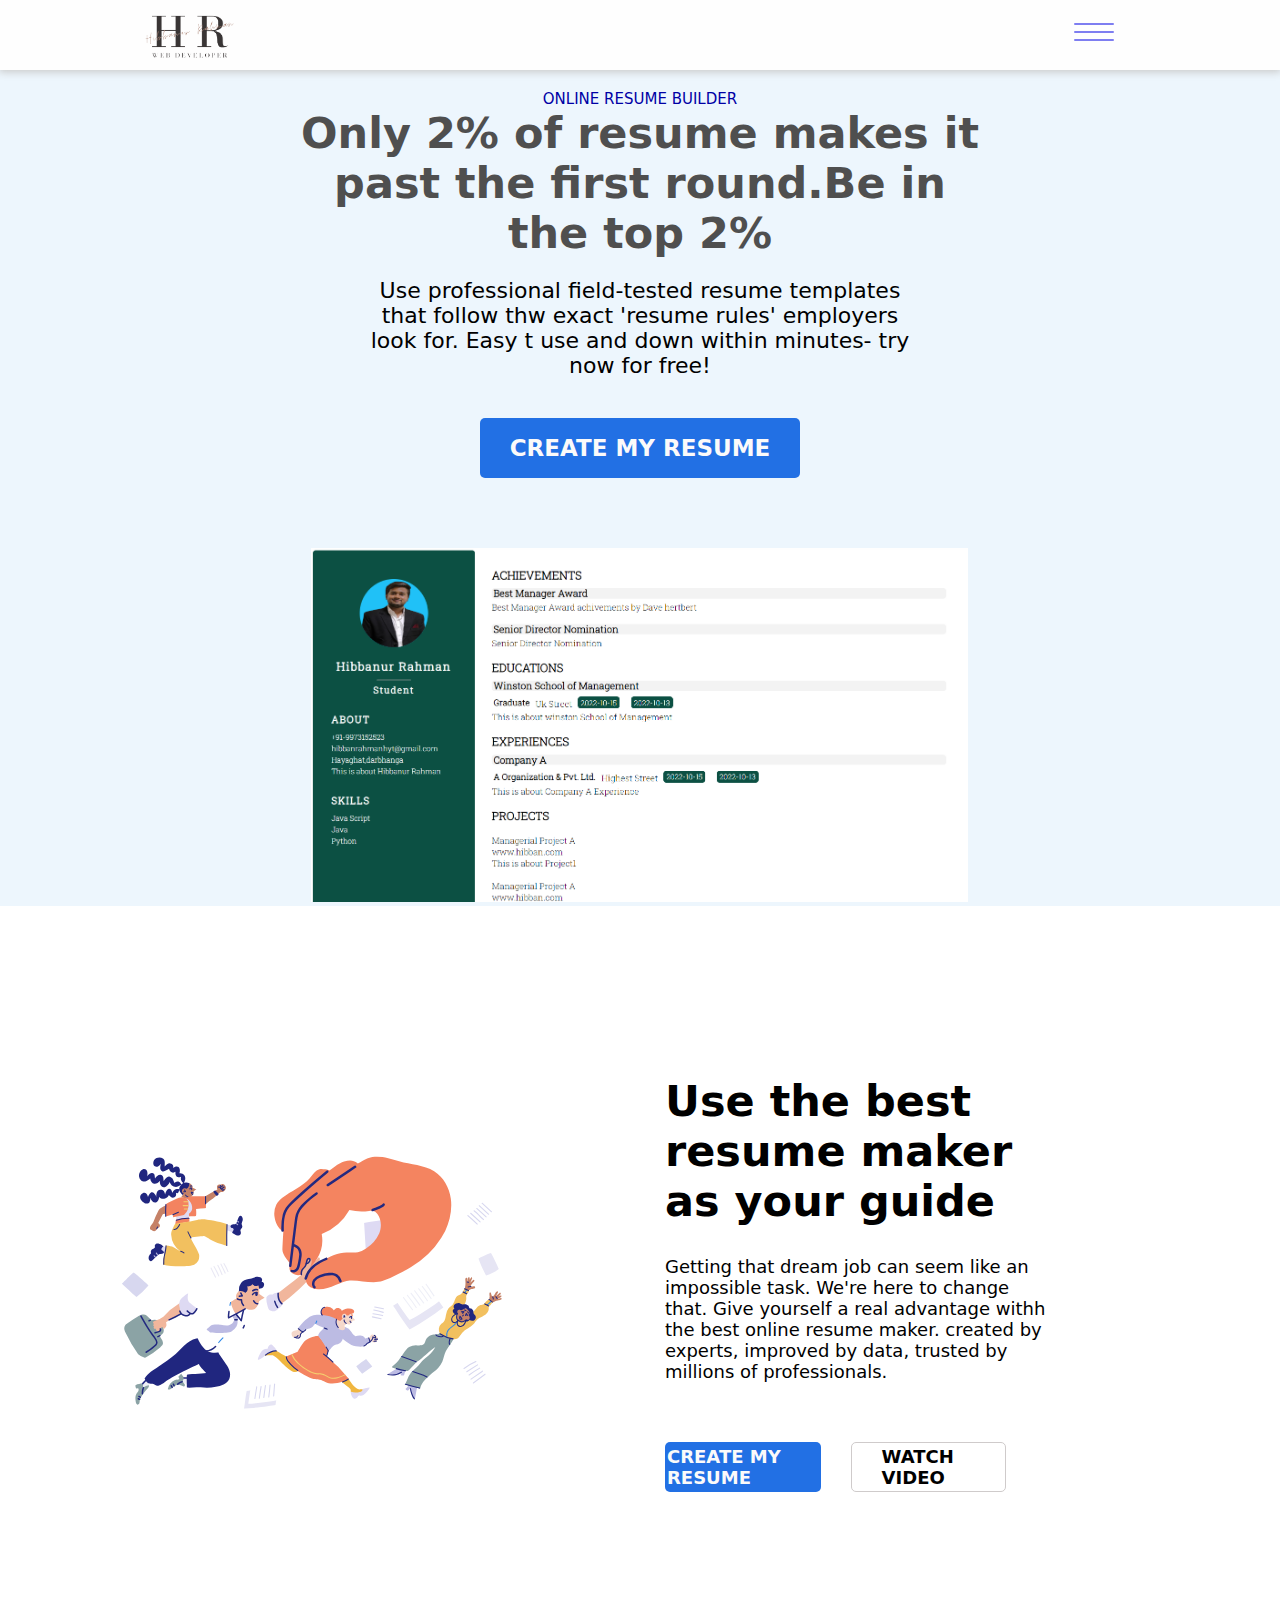
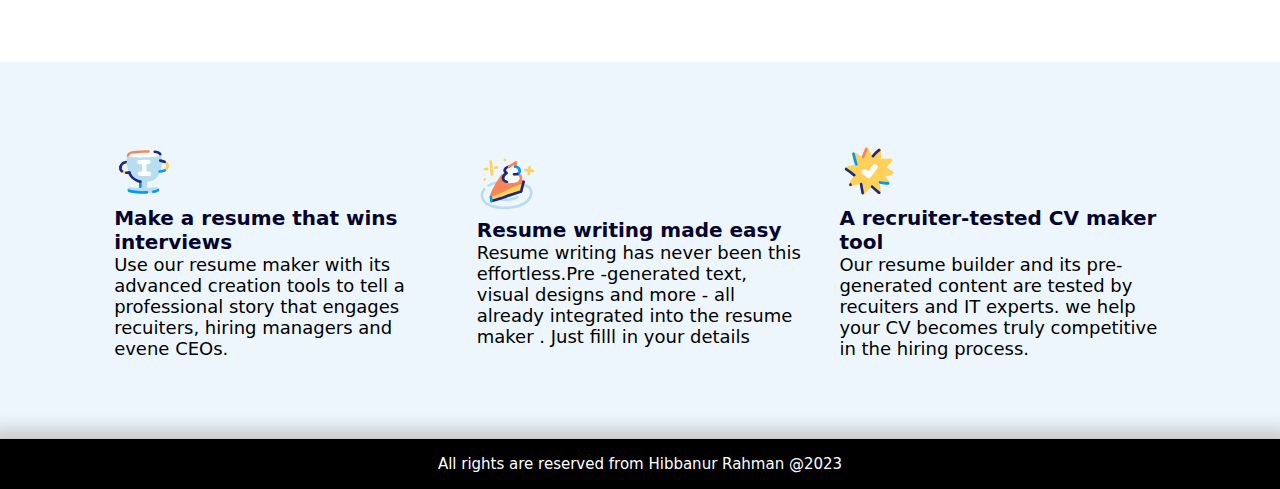
<file: index.html>
<!DOCTYPE html>
<html lang="en">
<head>
    <meta charset="UTF-8">
    <meta name="viewport" content="width=device-width, initial-scale=1.0">
    <title>Home of resume builder</title>

    <link rel="preconnect" href="https://fonts.googleapis.com">
    <link rel="preconnect" href="https://fonts.gstatic.com" crossorigin>
    <link
        href="https://fonts.googleapis.com/css2?family=Roboto+Slab:wght@200;300&family=Roboto:wght@300;400&display=swap"
        rel="stylesheet">


    <link rel="stylesheet" href="./css/home.css">
     <link rel="stylesheet" href="./css/responsive_home.css">

    <link href="https://cdnjs.cloudflare.com/ajax/libs/font-awesome/6.0.0/css/all.min.css" rel="stylesheet" />

</head>
<body>
    <div class="navbar" id="homeNav">
        <div class="navleft">
            <img src="./images/hibban-logo.png" alt="">
        </div>
        <div class="navright">
            <div class="hamburger">
                <div></div>
                <div></div>
                <div></div>
            </div>
            <div class="cross">
                <i class="fa fa-xmark"></i>
            </div>
        </div>
    </div>
    <div class="dialogbox">
        <div class="home">
            <p>Home</p>
        </div>
        <div class="logout">
            <p>logout</p>
        </div>
    </div>
    <div class="first-sec">
        <div class="content">
            <p>ONLINE RESUME BUILDER</p>
            <h1>Only 2% of resume makes it past the first round.Be in the top 2%</h1>
            <p>Use professional field-tested resume templates that follow thw exact 'resume rules' employers look for. Easy t use and down within minutes- try now for free!</p>
            <a href="./resume.html">
                <div class="createResume">
                
                    <p>CREATE MY RESUME</p>
                </div>
            </a>
            <div class="templateImg">
                <img src="./images/template1.png" alt="">
            </div>
        </div>
        

    </div>
    <div class="second-sec">
        <div class="second-right">
            <img src="./images/2nd-right.svg" alt="">
        </div>
        <div class="second-left">
            <h1>Use the best resume maker as your guide</h1>
            <p>Getting that dream job can seem like  an impossible task. We're here to change that. Give yourself a real advantage withh the best online resume maker. created by experts, improved by data, trusted by millions of professionals.</p>
            <div class="second-sec-lower">
                <a href="./resume.html">
                    <div class="createResume">
                    
                        <p>CREATE MY RESUME</p>
                    </div>
                </a>
                
                <div class="watchVideo">
                    <p>WATCH VIDEO</p>
                </div>
            </div>
            
        </div>
    </div>
    <div class="third-sec">
        <div class="third-content">
            <div class="third-sec-col-1">
                <img src="./images/third-col-1.svg" alt="">
                <h3>Make a resume that wins interviews</h3>
                <p>Use our resume maker with its advanced creation tools to tell a professional story that engages recuiters, hiring managers and evene CEOs.</p>
            </div>
            <div class="third-sec-col-2">
                <img src="./images/third-col-2.svg" alt="">
                <h3>Resume writing made easy</h3>
                <p>Resume writing has never been this effortless.Pre -generated  text, visual designs and more - all already integrated into the resume maker . Just filll in your details</p>
            </div>
            <div class="third-sec-col-3">
                <img src="./images/third-col-3.svg" alt="">
                <h3>A recruiter-tested CV maker tool</h3>
                <p>Our resume builder and its pre-generated content are tested by recuiters and IT experts. we help your CV becomes truly competitive in the hiring process.</p>
            </div>
        </div>
        
    </div>
    <div class="footer">
        <p>All rights are reserved from Hibbanur Rahman @2023</p>
    </div>

    <script src="./js/home.js"></script>
</body>
</html>
</file>
<file: css/home.css>
*{
    margin: 0;
    padding: 0;
    font-family: "TT Commons",system-ui, -apple-system, 'Segoe UI', Roboto,  Ubuntu, Cantarell,  "Noto Sans",sans-serif;

}
body{
    margin: 0;
    padding: 0;
    /* font-family: 'Roboto', sans-serif;
    font-family: 'Roboto Slab', serif; */
    font-family: "TT Commons",system-ui, -apple-system, 'Segoe UI', Roboto,  Ubuntu, Cantarell,  "Noto Sans",sans-serif;
    width: 100%;
    overflow-x: hidden;
}
.navbar{
    width:100%;
    height: 70px;
    display: flex;
    box-shadow: 0px 1px 8px 1px rgb(200, 200, 200);
    position: fixed;
    background-color: rgb(254, 254, 254);
}
.navleft{
    width: 30%;
    height: 100%;
    display: flex;
    align-items: center;
    justify-content: center;
}
.navleft img{
    width: 100px;
    height: 90%;

}
.navright{
    width: 57%;
    height: 90%;
    display: flex;
    align-items: center;
    justify-content: end;

}
.hamburger{
    width: 40px;
    height: 100%;
    display: flex;
    flex-direction: column;
    align-items: center;
    justify-content: center;
    cursor: pointer;
}
.hamburger div{
    width: 100%;
    height: 2px;
    background-color: rgb(126, 126, 241);
    margin: 3px;
    border-radius: 3px;
}
.cross{
    position: absolute;
    display: flex;
    align-items: center;
    width: 60px;
    justify-content: center;
    margin-left: 20px;
    cursor: pointer;
}
.cross i{
    font-size: 40px;
}
.details{
    width: 75%;
    margin:auto;
    padding-top: 90px;
}
.dialogbox{
    width: 150px;
    height: auto;
    background-color: rgb(246, 246, 246);
    position: fixed;
    z-index: 2;
    float: right;
    top: 50px;
    right: 185px;
    display: flex;
    flex-direction: column;
    align-items: center;
    justify-content: center;
    border-radius: 10px;
    box-shadow: 1px 2px 10px 3px rgb(215, 214, 214);
    padding: 15px;
}



.first-sec{
    width: 100%;
    display: flex;
    flex-direction: column;
    align-items: center;
    justify-content: center;
    padding: 60px;
    background-color: rgb(237, 246, 253);
    box-sizing: border-box;
    padding-bottom: 0px;
    padding-top: 90px;
}
.content{
    width: 59%;
    margin: auto;
    display: flex;
    flex-direction: column;
    align-items: center;
    justify-content: center;
    text-align: center;
}
.first-sec p{
    font-size: 15px;
    color: rgb(0, 0, 165);
}
.first-sec p:nth-child(3){
    width: 81%;
    font-size: 22px;
    color: black;
    padding-top: 20px;
}
.first-sec h1{
    font-weight: 700;
    font-size: 43px;
    color: rgb(79, 79, 79);
}
a{
    text-decoration: none;
    width: auto;
}
.createResume{
    background-color: rgb(34, 112, 228);
    border-radius: 5px;
    height: 60px;
    display: flex;
    align-items: center;
    justify-content: center;
    padding-left: 30px;
    padding-right: 30px;
    box-sizing: border-box;
    font-weight: 600; 
    margin-top: 40px;
    cursor: pointer;
}
.createResume p{
    color: rgb(251, 250, 250);
    font-size: 23px;
}
.templateImg{
    width: 96%;
    margin-top: 70px;
}
.templateImg img{
    width: 100%;
}


.second-sec{
    display: flex;
    width: 85%;
    margin: auto;
    align-items: center;
    justify-content: center;
    padding: 40px;
}
.second-right{
    width: 50%;
    padding: 20px;
}
.second-right img{
    width: 100%;
}
.second-left{
    width: 50%;
    padding: 130px;
    padding-left: 140px;
}
.second-left h1{
    font-size: 43px;
    font-weight: 700;
    padding-bottom: 30px;
}
.second-left p{
    font-size: 18px;
}
.second-sec-lower {

    padding-top: 20px;
    display: flex;
    /* justify-content: space-between; */
    align-items: center;
    
}
.second-sec-lower a{
    width: 40%;
}
.second-sec-lower .createResume{
    width: 100%;
    font-size: 18px;
    padding: 2px;
    height: 50px;
}
.second-sec-lower .watchVideo{
    width: 40%;
    border: 1.2px solid rgb(207, 203, 203);
    border-radius: 5px;
    height: 50px;
    display: flex;
    align-items: center;
    justify-content: center;
    padding-left: 30px;
    padding-right: 30px;
    box-sizing: border-box;
    font-weight: 600; 
    margin-top: 40px;
    cursor: pointer;
    margin-left: 30px;
}
.third-sec{
    width: 100%;
    background-color: rgb(237, 246, 253);
    padding-top: 80px;
    padding-bottom: 80px;
}
.third-content{
    display: flex;
    width: 85%;
    margin: auto;
}
.third-sec img{
    width: 60px;
    height: 60px;
}
.third-sec h3{
    font-size: 20px;
    color: rgb(4, 4, 45);
}
.third-sec p{
    font-size: 18px;
}
.third-sec-col-1,.third-sec-col-2,.third-sec-col-3{
    width: 30%;
    margin: auto;

}

.footer{
    width: 100%;
    height: 50px;
    background-color: rgb(0, 0, 0);
    color: white;
    display: flex;
    align-items: center;
    font-size: 15px;
    justify-content: center;
    box-shadow: 0px 1px 17px 10px rgb(198 198 198);

}
</file>
<file: css/responsive_home.css>
/* for mobile */
@media screen and (max-width:460px)  {
    body{
        width: 100%;
    }
    .first-sec{
        padding: 10px;
        padding-top: 120px;
        padding-bottom: 0px;
    }
    .content{
        width: 100%;
        margin-left: 0px;
        margin-right: 0px;
    }
    .first-sec p {
        font-size: 19px;
        font-weight: 600;
    }
    .first-sec h1 {
        padding-top: 20px;
        font-size: 32px;
    }
    .first-sec p:nth-child(3) {
        width: 100%;
        font-weight: 470;
        font-size: 19px;
    }
    .second-sec {
        width: 100%;
        padding: 20px;
        flex-direction: column-reverse;
        margin-left: 0px;
        margin-right: 0px;
        box-sizing: border-box;
        padding-top: 60px;
    }
    .second-right {
        box-sizing: border-box;
        width: 100%;
        /* padding: 20px; */
    }
    .second-left {
        width: 100%;
        padding: 0px;
        padding-left: 0px;
        text-align: center;
        display: flex;
        flex-direction: column;
        align-items: center;
        justify-content: center;
    }
    .second-left h1 {
        font-size: 32px;
    }
    .second-left p {
        font-size: 19px;
    }
    .second-sec-lower {
        padding-top: 20px;
        display: flex;
        /* justify-content: space-between; */
        align-items: center;
        flex-direction: column;
        width: 100%;
    }
    .second-sec-lower a {
        width: 55%;
    }
    .second-sec-lower .createResume {
        width: 100%;
        /* font-size: 11px; */
        padding: 2px;
        height: 65px;
    }
    .second-sec-lower .watchVideo {
        width: 54%;
        height: 65px;
        margin-left: 0px;
        margin-top: 25px;
    }
    .third-content {
        display: flex;
        width: 100%;
        flex-direction: column;
        padding: 30px;
        box-sizing: border-box;
    }
    .third-sec-col-1, .third-sec-col-2, .third-sec-col-3 {
        width: 100%;
        text-align: center;
        padding-bottom: 30px;
    }
    .third-sec {
        padding-top: 45px;
        padding-bottom: 45px;
    }
}
</file>
